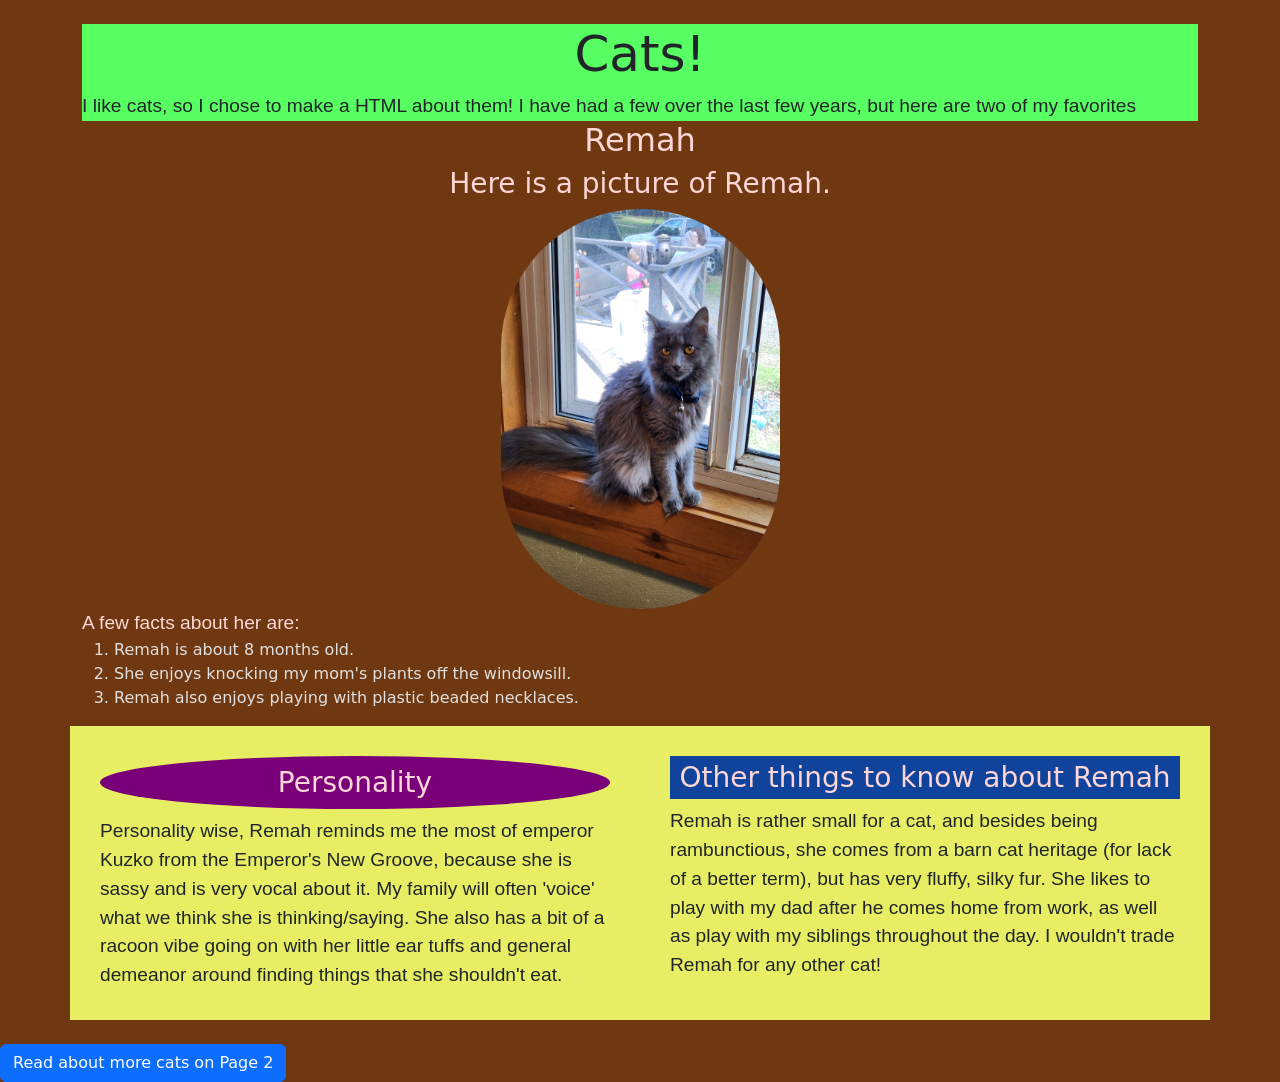
<file: index.html>
<!DOCTYPE html>
<html lang="en">
<head>
    <link href="https://cdn.jsdelivr.net/npm/bootstrap@5.3.3/dist/css/bootstrap.min.css" rel="stylesheet" integrity="sha384-QWTKZyjpPEjISv5WaRU9OFeRpok6YctnYmDr5pNlyT2bRjXh0JMhjY6hW+ALEwIH" crossorigin="anonymous">
    <link rel="stylesheet" href="./css/Style.css" />
    <meta charset="UTF-8">
    <meta name="viewport" content="width=device-width, initial-scale=1.0">
    <title>I like Cats</title>
</head>
<body><!--style.css file makes the body the brown/orange color-->
    <div class="container mt-4">
    <header class="green"> <!--this creates a header out of the text inside with a green strip for a 
        background. I like this bold green which is why I chose it.-->
    <h1 class="text-center" id="big">Cats!</h1><!--This is the code that's the main title of the page, which is 
    why I used the 'big' id on it so it would really stand out-->
        <p1>
            I like cats, so I chose to make a HTML about them! I have had a few over the last
            few years, but here are two of my favorites
        </p1><!--this is explaining why I chose cats-->
    </header>  
    <main> <!--this is the main portion of the page-->
        <h2 class="text-center" class="pink">Remah</h2> <!--This slighly bolds the name as it's the mainpoint of the page and 
        makes a grey similar to Remah's fur which is why i chose it.-->
        <h3 class="text-center">Here is a picture of Remah.</h3> <!--this is another section which is why it's supposed to be bolded slightly-->
        <img src="./Images/Remah.jpg" alt="Remah being Cheeky" width="300" height="400"> <!-- this is to make the image -->
        <section> <!--sections out whats in the text-->
            <p1 class="pink" >A few facts about her are:</p1><!--A liitle something to introduce the list and black looked 
            boring so I chose grey instead-->
            <ol class="general_text"><!--This is an Ordered List. each '<li>' in this is it's own #-->
                <li> Remah is about 8 months old. </li>
                <li> She enjoys knocking my mom's plants off the windowsill. </li>
                <li> Remah also enjoys playing with plastic beaded necklaces. </li>
            </ol>
        </section>
        <div class="row"><!--this is the bootstrap container; it groups the two sections together.-->
            <div class="box col-md-6 mb-4"> <!-- what this does is takes the bootstrap container, and a) gives it the color and padding, and then makes it so 
                that the box will move as the screen gets smaller.-->
                <section ><!--Beginning of one section-->
                    <h3 id = "pink_background" class="pink">Personality</h3><!--the colors look nice together and I like the rounded edges of the pink which is why I chose them-->
                    <p1><!--This is a little about the cat's personality, and put in it's own paragraph-->
                        Personality wise, Remah reminds me the most of emperor Kuzko from the Emperor's New 
                        Groove, because she is sassy and is very vocal about it. My family will often 'voice' what we think 
                        she is thinking/saying. She also has a bit of a racoon vibe 
                        going on with her little ear tuffs and general demeanor around finding things that she shouldn't eat.  
                    </p1>
                </section>
            </div>
            <div class="box col-md-6 mb-4"><!-- what this does is takes the bootstrap container, and a) gives it the color and padding, and then makes it so 
                that the box will move as the screen gets smaller.-->
                <section ><!--this is the begining of another section-->
                    <h3 id="Dark_blue_background" class="pink">Other things to know about Remah</h3><!--same reasoning as before; i like the colors-->
                        <p1><!--a chunk of text.-->
                            Remah is rather small for a cat, and besides being rambunctious, she comes from a barn cat heritage (for lack of a better term), but has very fluffy, silky fur.
                            She likes to play with my dad after he comes home from work, as well as play with my siblings throughout the day.
                            I wouldn't trade Remah for any other cat!
                        </p1>
                </section>
            </div>    
        </div>
    </main>
</div>
</body>
<footer><a href="page2.html"  class="btn btn-primary" class="light_blue">Read about more cats on Page 2</a><!--This gives the user a link to the
next page and its blue so you can see it better.--></footer>

</html>
</file>
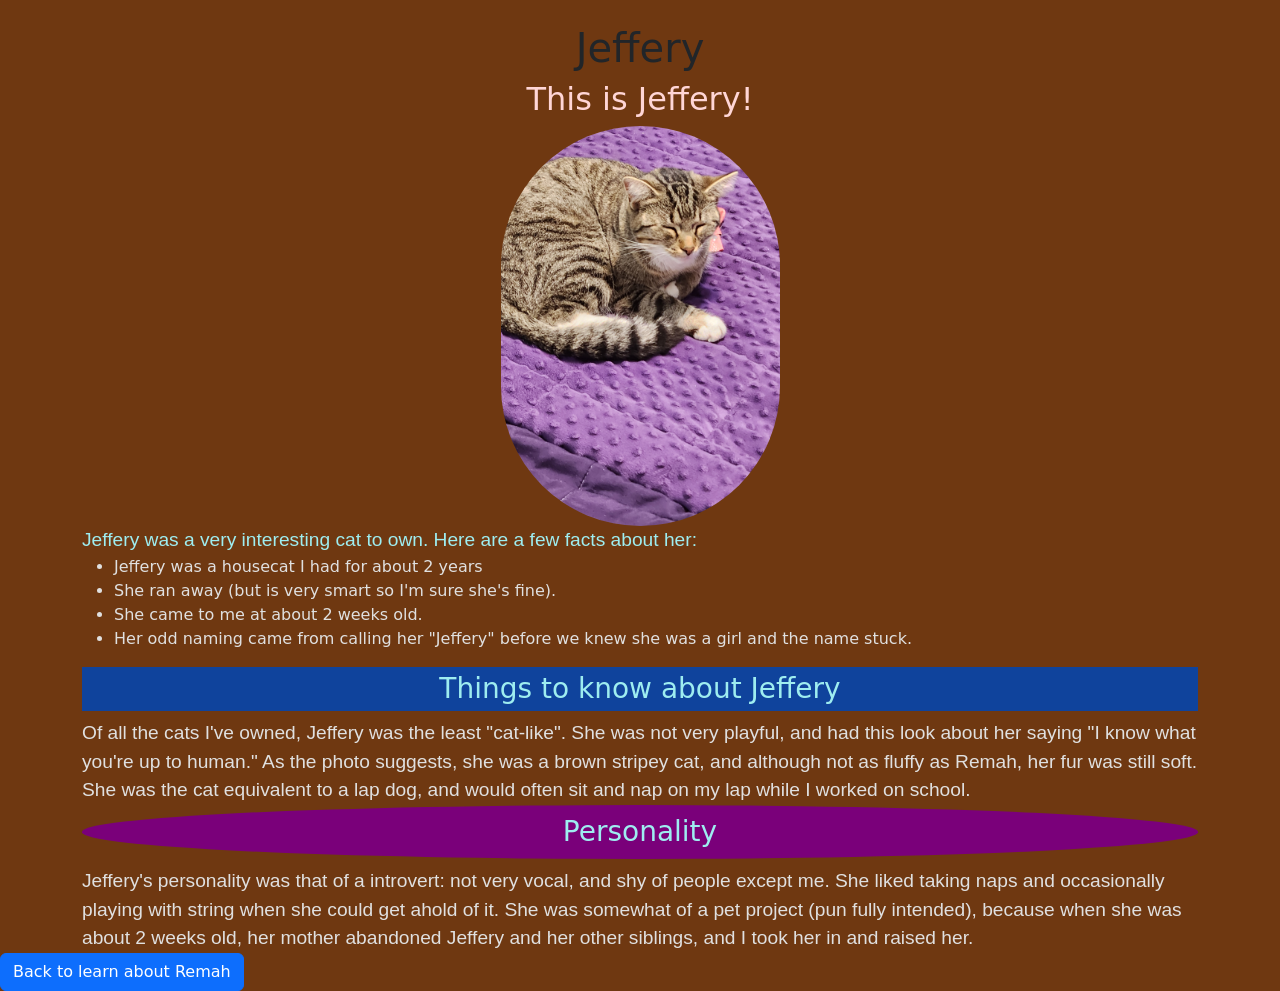
<file: page2.html>
<!DOCTYPE html>
<html lang="en">
<head>
    <link href="https://cdn.jsdelivr.net/npm/bootstrap@5.3.3/dist/css/bootstrap.min.css" rel="stylesheet" integrity="sha384-QWTKZyjpPEjISv5WaRU9OFeRpok6YctnYmDr5pNlyT2bRjXh0JMhjY6hW+ALEwIH" crossorigin="anonymous">
    <link rel="stylesheet" href="./css/Style.css" />
    <meta charset="UTF-8">
    <meta name="viewport" content="width=device-width, initial-scale=1.0">
    <title>I Like cats pt2</title> <!--Here is the title of the page-->
</head>
<body> <!--this is the body of the page; in the Style.css file it notes that 'body' 
    should get a nice brown/orange color. I like this color which is why I chose it.-->
      <div class="container mt-4">

    <header><!--this creates a header out of the text inside-->
    <h1 class="text-center" >Jeffery</h1> <!--This is the title of the page; i like this blue for this because it looks nice with the  
     background; subsequent headers/start of a different section of information get this blue-->
    <h2 class="text-center">This is Jeffery!</h2> <!--This is to more formally introduce the cat so not quite 
    as big or bold as above.-->
    </header>  <!--this creates a header out of the text inside-->
    <main><!--this is the main portion of the page-->
        <img src="./Images/Jeffers.jpg" alt="Sleepy Jeffery" width="300" height="400"> <!--This is the cat in question-->
        <section><!--sections out whats in the text-->
            <p1 class="light_blue"><!--this blue really pops.-->
                Jeffery was a very interesting cat to own. Here are a few facts about her:     
            </p1>
                <ul class="general_text"><!--An Unordered list describing facts about the cat, with each '<li>' giving a bullet
                point per fact.-->
                    <li> Jeffery was a housecat I had for about 2 years </li>
                    <li> She ran away (but is very smart so I'm sure she's fine). </li>
                    <li> She came to me at about 2 weeks old.</li>
                    <li> Her odd naming came from calling her "Jeffery" before we knew she was a girl and the name stuck. </li>
                </ul>
            <section> <!--Gives this its own section-->
                <h3 id="Dark_blue_background" class="light_blue">Things to know about Jeffery</h3> <!--small bolded text with a sort of
                beige color background and light blue text; they go together well.-->
                    <p1 class="general_text"><!--a chunk of text.-->
                        Of all the cats I've owned, Jeffery was the least "cat-like". She was not very playful,
                        and had this look about her saying "I know what you're up to human." As the photo suggests, she was a brown stripey cat,
                        and although not as fluffy as Remah, her fur was still soft. She was the cat equivalent to a lap dog, and would often sit and nap on my lap while 
                        I worked on school. 
                    </p1>
            </section>
        </section>
        <section><!--sections out whats in the text-->
            <h3 id ="pink_background" class="light_blue">Personality</h3> <!--these colors go well together and I like the rounded
            look that the pink background has-->
            <p1 class="general_text">Jeffery's personality was that of a introvert: not very vocal, and shy of people except me. She liked taking naps and occasionally playing with 
                string when she could get ahold of it. She was somewhat of a pet project (pun fully intended), because when she was about 2 weeks old,
                her mother abandoned Jeffery and her other siblings, and I took her in and raised her. </p1>
        </section>    
    </main>
    </div> 
</body>
<footer>  
<a href="index.html"  class="btn btn-primary">Back to learn about Remah</a> <!--the code to link this page with the one previous; made 
it blue so you can see it well-->
</footer> 
</html>
</file>
<file: css/Style.css>
h2{
    color:#FFD6D6;
}
h3{
    color:#FFD6D6;
}
body {
    background-color: #6F3811;
}

p1{
    font-family: 'Arial Narrow', Arial, sans-serif;
    font-size: larger;
    font-weight: regular;
}    
img{
    width:25%;
    border-radius: 150px;
    display: block;
    margin: auto;
}
.green {
    background-color: #57FF62;
}
.pink {
    color:#FFD6D6;
}

.light_blue{
    color:#9EEDF0;
}

.general_text{
    color:#E0E0E0
}


.box{
    background-color: #E7EE63;
    padding: 30px;
}
#big{
 font-size: 50px;
}
#pink_background{
    width:100%;
    background-color: #7A007A; 
    border-radius: 100%;
    text-align: center;
    padding: 10px;
}
#Dark_blue_background{
    width: 100%;
    background-color: #0f439c;
    text-align: center;
    padding: 5px;
}
@media (max-width: 600px) {
    body{
        font-size: 16px;
    }
    .flex-container{
        flex-direction: column;
        align-items:center;
    }
}
</file>
